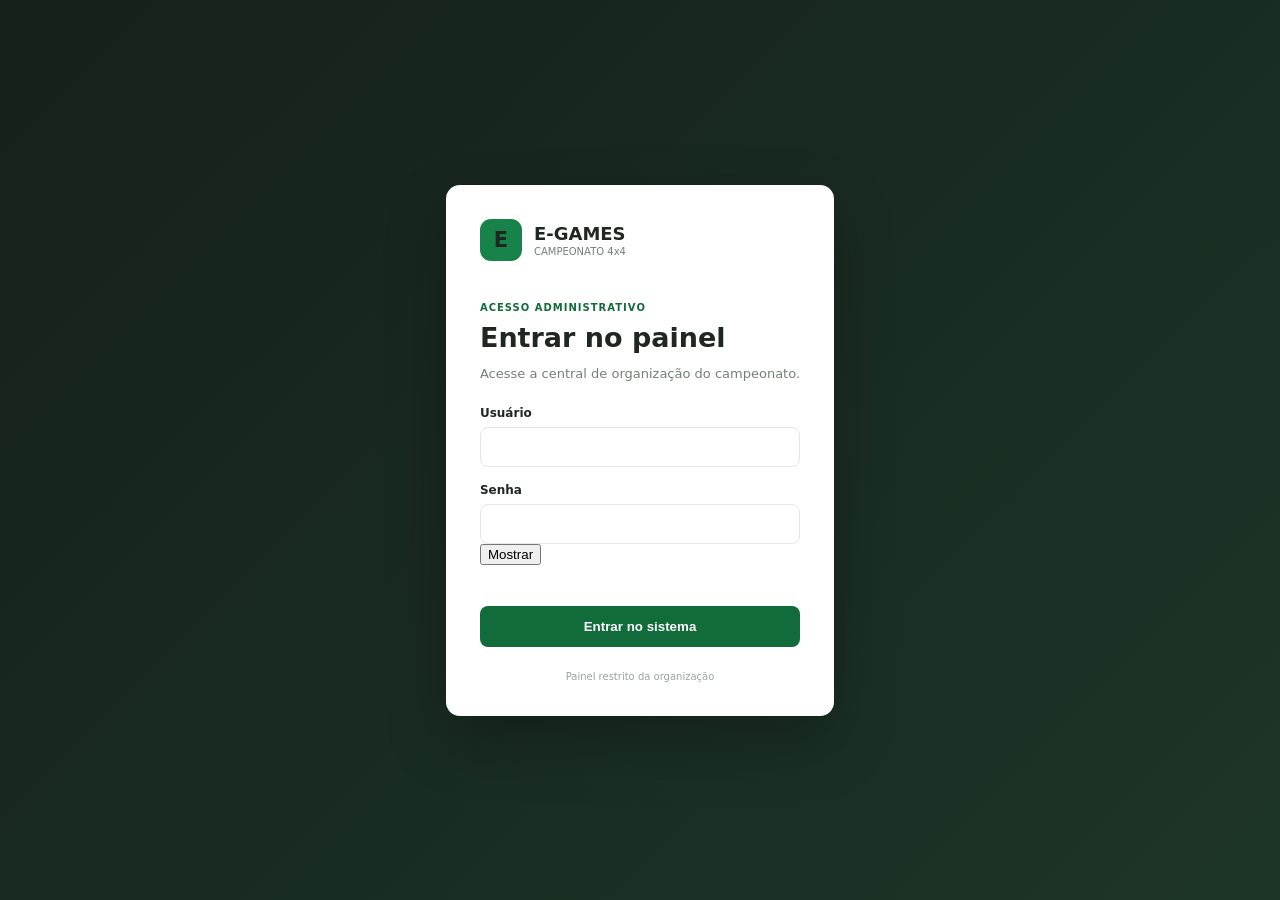
<file: index.html>
<!DOCTYPE html>
<html lang="pt-BR">
<head><meta charset="UTF-8"><meta name="viewport" content="width=device-width,initial-scale=1.0"><meta name="theme-color" content="#18211c"><title>E-Games | Painel Administrativo</title><link rel="stylesheet" href="style.css"></head>
<body data-page="dashboard">
<div class="app">
  <aside class="sidebar" id="sidebar"></aside>
  <main class="main">
    <header class="topbar">
      <div><div class="breadcrumb" id="breadcrumb">Início / Dashboard</div><h1 id="pageTitle">Dashboard do campeonato</h1><p id="pageSubtitle">Acompanhe tudo que está acontecendo na organização.</p></div>
      <div class="profile"><div class="profile-avatar">A</div><div><strong>Administrador</strong><small>Organização</small></div></div>
    </header>
    <section class="content" id="pageContent"></section>
  </main>
</div>
<div id="modal"></div>
<script src="app.js"></script>
</body>
</html>
</file>
<file: style.css>
:root{--green:#116b3a;--green2:#17834a;--dark:#18211c;--bg:#f4f6f4;--panel:#fff;--line:#e3e8e4;--text:#202722;--muted:#728078;--red:#d84a4a;--orange:#e59b2f;--shadow:0 8px 25px rgba(22,38,29,.06)}*{box-sizing:border-box}body{margin:0;font-family:Inter,system-ui,-apple-system,Segoe UI,Arial,sans-serif;background:var(--bg);color:var(--text)}a{text-decoration:none;color:inherit}.app{display:flex;min-height:100vh}.sidebar{width:250px;background:var(--dark);color:#fff;padding:24px 15px;display:flex;flex-direction:column;position:fixed;inset:0 auto 0 0}.brand{display:flex;align-items:center;gap:12px;padding:2px 10px 28px}.brand-mark{width:42px;height:42px;border-radius:11px;background:var(--green2);display:grid;place-items:center;font-weight:900;font-size:21px}.brand strong{display:block;font-size:16px;letter-spacing:.7px}.brand small{display:block;color:#aab7af;font-size:10px;margin-top:2px}.menu-label{font-size:10px;color:#7f8c84;font-weight:800;letter-spacing:1px;padding:0 12px 10px}.nav{display:flex;flex-direction:column;gap:4px}.nav a{display:flex;align-items:center;gap:13px;color:#b7c1ba;padding:12px 13px;border-radius:9px;font-size:14px}.nav a:first-letter{font-size:17px}.nav a.active,.nav a:hover{background:#26332b;color:#fff}.nav a.active{box-shadow:inset 3px 0 var(--green2)}.nav a span{font-size:13px}.sidebar-bottom{margin-top:auto;color:#92a097;font-size:11px;border-top:1px solid #2b352f;padding:16px 8px;display:flex;align-items:center;gap:7px}.online-dot{width:7px;height:7px;border-radius:50%;background:#4bc477;display:inline-block}.sidebar-bottom button{margin-left:auto;background:none;border:0;color:#aeb9b2;cursor:pointer}.main{margin-left:250px;width:calc(100% - 250px);min-width:0}.topbar{background:#fff;border-bottom:1px solid var(--line);padding:25px 32px;display:flex;align-items:center;justify-content:space-between;gap:20px}.breadcrumb{font-size:11px;color:#99a39d;margin-bottom:7px}.topbar h1{margin:0;font-size:25px}.topbar p{margin:6px 0 0;color:var(--muted);font-size:13px}.profile{display:flex;align-items:center;gap:10px}.profile-avatar{width:38px;height:38px;border-radius:50%;background:#e4efe8;color:var(--green);display:grid;place-items:center;font-weight:800}.profile strong,.profile small{display:block}.profile small{font-size:11px;color:var(--muted);margin-top:2px}.content{padding:25px 32px;max-width:1400px}.stats-grid{display:grid;grid-template-columns:repeat(4,1fr);gap:15px}.stat-card,.mini-card,.panel{background:#fff;border:1px solid var(--line);border-radius:10px;box-shadow:var(--shadow)}.stat-card{padding:19px;display:flex;gap:14px;align-items:center}.stat-icon{width:42px;height:42px;border-radius:9px;background:#e8f3ec;color:var(--green);display:grid;place-items:center;font-weight:800}.stat-card span,.stat-card small,.mini-card span{display:block;color:var(--muted);font-size:11px}.stat-card strong{display:block;font-size:24px;margin:3px 0}.dashboard-grid{display:grid;grid-template-columns:1.3fr .9fr;gap:18px;margin-top:18px}.panel{overflow:hidden;margin-top:18px}.dashboard-grid .panel{margin-top:0}.panel-head,.toolbar{padding:18px 20px;border-bottom:1px solid var(--line);display:flex;align-items:center;justify-content:space-between;gap:15px}.panel-head h2,.toolbar h2{font-size:16px;margin:0}.panel-head p,.toolbar p{font-size:11px;color:var(--muted);margin:4px 0 0}.link{color:var(--green);font-size:12px;font-weight:800}.list{padding:8px 20px}.list-row{display:flex;justify-content:space-between;gap:10px;padding:13px 0;border-bottom:1px solid #eef1ef;font-size:12px}.list-row:last-child{border-bottom:0}.quick-actions{padding:20px;display:grid;grid-template-columns:repeat(4,1fr);gap:12px}.quick-actions a{border:1px solid var(--line);border-radius:8px;padding:14px;color:var(--green);font-size:12px;font-weight:800;background:#fafcfb}.page-stats{display:grid;grid-template-columns:repeat(3,1fr);gap:14px;margin-bottom:18px}.mini-card{padding:16px 18px}.mini-card strong{font-size:23px;display:block;margin-top:4px}.search{display:flex;align-items:center;gap:8px;border:1px solid var(--line);border-radius:8px;padding:8px 11px;color:#99a39d;background:#fff}.search input{border:0;outline:0;font:inherit;font-size:12px;min-width:230px}.table-scroll{overflow:auto}table{width:100%;border-collapse:collapse;font-size:12px}th{background:#fafcfb;color:#7b8780;font-size:10px;text-transform:uppercase;letter-spacing:.5px;text-align:left;padding:12px 16px;border-bottom:1px solid var(--line)}td{padding:14px 16px;border-bottom:1px solid #eef1ef}.status{display:inline-block;border-radius:20px;padding:5px 9px;font-size:10px;font-weight:800}.pending{background:#fff4df;color:#a96b00}.approved,.done{background:#e5f5eb;color:#207344}.cancelled{background:#fde8e8;color:#a83232}.btn-primary,.btn-secondary,.btn-danger{border:0;border-radius:8px;padding:10px 14px;font-weight:800;font-size:12px;cursor:pointer}.btn-primary{background:var(--green);color:#fff}.btn-primary:hover{background:#0d5a30}.btn-secondary{background:#edf1ee;color:#405047}.btn-danger{background:#d84a4a;color:#fff}.teams-grid{padding:20px;display:grid;grid-template-columns:repeat(3,1fr);gap:14px}.team-card{border:1px solid var(--line);border-radius:9px;padding:16px;background:#fff}.team-card h3{margin:0 0 7px;font-size:15px}.team-card p{margin:4px 0;color:var(--muted);font-size:11px}.notice-box{background:#e9f4ed;border:1px solid #cfe4d7;border-radius:9px;padding:16px;color:#315a41;font-size:12px}.bracket{display:grid;grid-template-columns:repeat(4,1fr);gap:16px;align-items:start}.round{background:#fff;border:1px solid var(--line);border-radius:10px;overflow:hidden}.round h3{font-size:12px;margin:0;padding:12px 14px;background:#fafcfb;border-bottom:1px solid var(--line)}.match{margin:12px;border:1px solid var(--line);border-radius:8px;padding:12px;font-size:11px}.match strong{display:block}.match .vs{color:var(--muted);margin:6px 0}.form-grid{padding:20px;display:grid;grid-template-columns:repeat(2,1fr);gap:16px}.form-grid label{font-size:11px;color:#657169;font-weight:700}.form-grid input,.form-grid select,.form-grid textarea{display:block;width:100%;margin-top:7px;border:1px solid var(--line);border-radius:8px;padding:11px;outline:0;font:inherit;background:#fff}.full{grid-column:1/-1}.form-actions{padding:0}.danger-panel{padding:20px}.danger-panel h2{font-size:16px;margin:0}.danger-panel p{color:var(--muted);font-size:12px}.notice-list{display:grid;gap:12px}.notice-item{background:#fff;border:1px solid var(--line);border-radius:10px;padding:17px;box-shadow:var(--shadow);display:flex;justify-content:space-between;gap:20px}.notice-item h3{margin:0 0 5px;font-size:15px}.notice-item p{margin:0;color:var(--muted);font-size:12px}.login-page{min-height:100vh;background:linear-gradient(135deg,#15211a,#1d3527);display:grid;place-items:center;padding:20px}.login-card{width:min(430px,100%);background:#fff;border-radius:14px;padding:34px;box-shadow:0 25px 60px rgba(0,0,0,.25)}.login-brand{display:flex;gap:12px;align-items:center;margin-bottom:35px}.login-brand strong{display:block;font-size:18px}.login-brand small{display:block;font-size:10px;color:var(--muted);margin-top:2px}.login-heading span{font-size:10px;color:var(--green);font-weight:900;letter-spacing:1px}.login-heading h1{font-size:27px;margin:7px 0}.login-heading p{color:var(--muted);font-size:13px;margin-bottom:25px}.login-form label{display:block;font-size:12px;font-weight:800;margin-bottom:16px}.login-form input{width:100%;margin-top:7px;border:1px solid var(--line);border-radius:8px;padding:12px;outline:0;font:inherit}.password-wrap{position:relative}.password-wrap input{padding-right:70px}.toggle-password{position:absolute;right:6px;top:6px;border:0;background:transparent;color:var(--green);font-size:11px;font-weight:800;cursor:pointer;padding:7px}.login-submit{width:100%;border:0;border-radius:8px;background:var(--green);color:#fff;padding:13px;font-weight:900;cursor:pointer}.login-error{color:#c33b3b;font-size:11px;min-height:18px;margin-bottom:7px}.login-footer{text-align:center;color:#9aa39e;font-size:10px;margin-top:24px}.modal-backdrop{position:fixed;inset:0;background:rgba(15,25,19,.55);display:grid;place-items:center;padding:20px;z-index:10}.modal{background:#fff;border-radius:12px;width:min(620px,100%);padding:22px;box-shadow:0 25px 70px rgba(0,0,0,.25)}.modal h2{margin:0 0 5px}.modal p{color:var(--muted);font-size:12px}.modal-actions{display:flex;justify-content:flex-end;gap:8px;margin-top:18px}.empty{padding:35px;text-align:center;color:var(--muted);font-size:12px}@media(max-width:1000px){.stats-grid{grid-template-columns:repeat(2,1fr)}.dashboard-grid,.teams-grid{grid-template-columns:1fr}.bracket{grid-template-columns:repeat(2,1fr)}.quick-actions{grid-template-columns:repeat(2,1fr)}}@media(max-width:760px){.sidebar{width:70px;padding:18px 8px}.brand{justify-content:center;padding-bottom:25px}.brand>div:last-child,.menu-label,.nav a span,.sidebar-bottom{display:none}.nav a{justify-content:center}.main{margin-left:70px;width:calc(100% - 70px)}.topbar{padding:20px;align-items:flex-start}.profile{display:none}.content{padding:18px}.stats-grid,.page-stats{grid-template-columns:1fr 1fr}.search input{min-width:100px}.toolbar{align-items:flex-start;flex-direction:column}.form-grid{grid-template-columns:1fr}.bracket{grid-template-columns:1fr}.quick-actions{grid-template-columns:1fr}.topbar h1{font-size:21px}}
@media(max-width:760px){.notice-toolbar{padding:0 18px 15px}.topbar{position:relative}}
</file>
